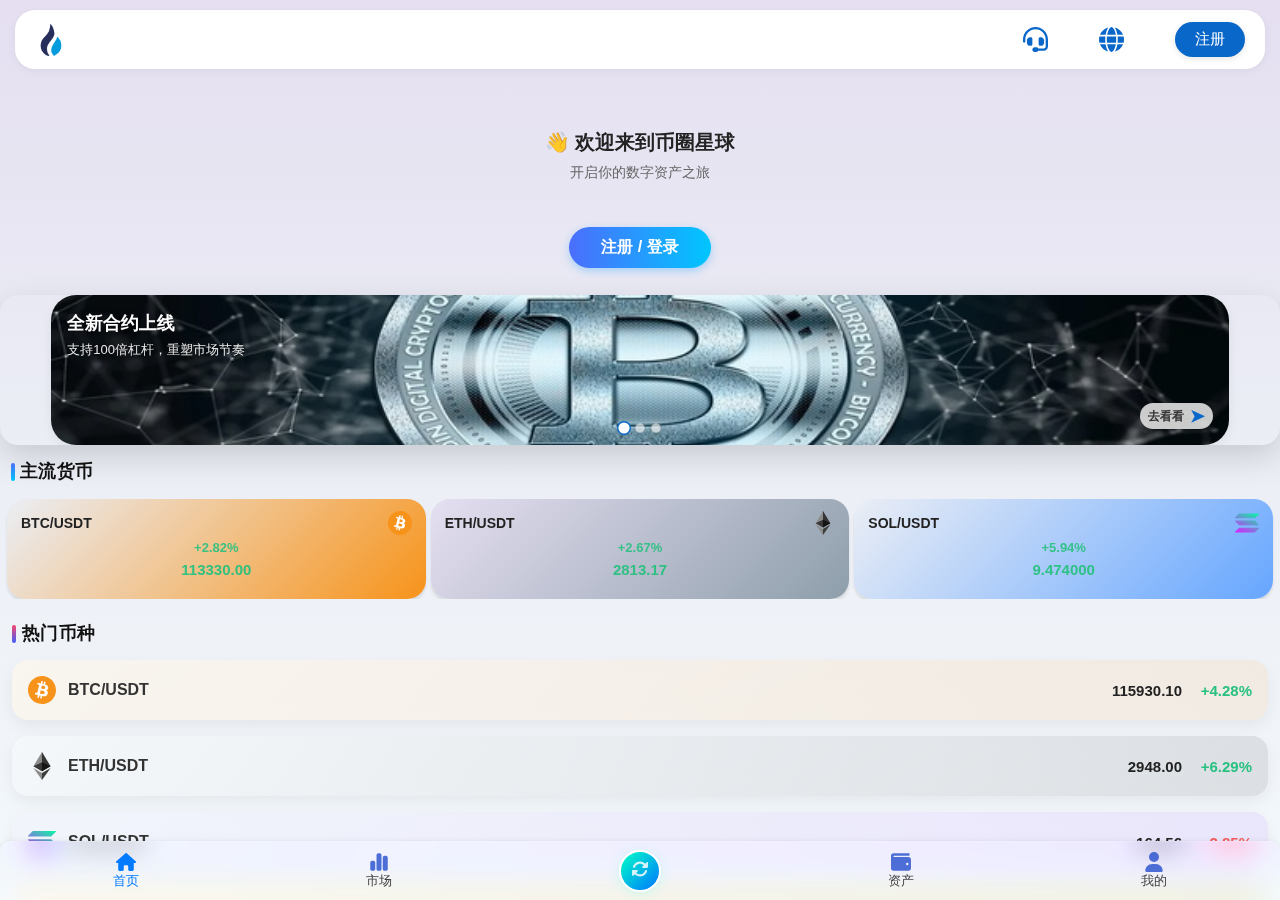
<file: index.html>
<!DOCTYPE html>
<html lang="cn">
<head>
    <meta charset="UTF-8">
    <meta name="viewport" content="width=device-width, initial-scale=1.0, maximum-scale=1.0, user-scalable=no">
    <title>我的项目</title>
    <link rel="icon" type="image/png" href="assets/images/logo.png">
    <link rel="stylesheet" href="css/ty.css">
    <link rel="stylesheet" href="css/index.css">
    <link rel="stylesheet" href="assets/free/css/all.min.css">
</head>

<body>
   <main id="main-content" class="scrollable">



<!-- 真实客户区（完整！直接替换你的 .client-section 内容） -->
<div class="client-section" style="display: none;">
  <!-- ========== 首页顶部横栏（左 Logo + 右公告） ========== -->
  <div class="home-top-bar">
    <!-- 左侧 Logo -->
    <div class="topbar-left">
      <img src="assets/images/logo.png" class="topbar-logo" alt="ChainForce Logo" />
    </div>
    <!-- 右侧公告入口 -->
    <div class="topbar-right" onclick="location.href='html/sygg.html'">
      <svg class="notice-icon" xmlns="http://www.w3.org/2000/svg" viewBox="0 0 448 512" fill="currentColor" width="20" height="20">
        <path d="M224 0c-17.7 0-32 14.3-32 32l0 19.2C119 66 64 130.6 64 208l0 18.8c0 47-17.3 92.4-48.5 127.6l-7.4 8.3c-8.4 9.4-10.4 22.9-5.3 34.4S19.4 416 32 416l384 0c12.6 0 24-7.4 29.2-18.9s3.1-25-5.3-34.4l-7.4-8.3C401.3 319.2 384 273.9 384 226.8l0-18.8c0-77.4-55-142-128-156.8L256 32c0-17.7-14.3-32-32-32zm45.3 493.3c12-12 18.7-28.3 18.7-45.3l-64 0-64 0c0 17 6.7 33.3 18.7 45.3s28.3 18.7 45.3 18.7s33.3-6.7 45.3-18.7z"/>
      </svg>
      <span class="notice-title">首页公告</span>
    </div>
  </div>

<!-- 资产总览卡片（小眼睛悬浮右上角版） -->
<div class="asset-summary-card">
  <!-- 右上角小眼睛按钮 -->
  <button id="toggle-balance" class="eye-btn" aria-label="隐藏资产">
    <!-- 眼睛打开（可见） -->
    <svg id="eye-open" width="22" height="22" viewBox="0 0 24 24" fill="none">
      <path d="M1 12s4-7 11-7 11 7 11 7-4 7-11 7S1 12 1 12Z" stroke="#1888ff" stroke-width="2"/>
      <circle cx="12" cy="12" r="3" stroke="#1888ff" stroke-width="2"/>
    </svg>
    <!-- 眼睛关闭（隐藏） -->
    <svg id="eye-closed" width="22" height="22" viewBox="0 0 24 24" fill="none" style="display:none;">
      <path d="M3 3l18 18M1 12s4-7 11-7c2.387 0 4.29.529 5.798 1.275M23 12s-4 7-11 7c-2.553 0-4.635-.587-6.244-1.46M9.594 9.596A3.003 3.003 0 0 0 12 15a3 3 0 0 0 2.853-2.14M7 7l2.988 2.988" stroke="#1888ff" stroke-width="2"/>
    </svg>
  </button>
  <!-- 卡片标题 -->
  <div class="asset-summary-top">资产总估值</div>
  <!-- 资产金额（可被JS动态替换显示/隐藏） -->
  <div class="asset-balance">
    <span id="asset-balance">≈ $12,345.67</span>
  </div>
  <!-- 操作按钮 -->
  <div class="asset-actions">
    <button onclick="goToDeposit()">充币</button>
    <button onclick="goToWithdraw()">提币</button>
  </div>
</div>

  <!-- 功能按钮区域：交易、转换、客服、退出登录 -->
  <div class="asset-tools">
    <div class="tool-btn" onclick="goToTrade()">
      <svg xmlns="http://www.w3.org/2000/svg" viewBox="0 0 512 512">
        <path d="M142.9 142.9c-17.5 17.5-30.1 38-37.8 59.8c-5.9 16.7-24.2 25.4-40.8 19.5s-25.4-24.2-19.5-40.8C55.6 150.7 73.2 122 97.6 97.6c87.2-87.2 228.3-87.5 315.8-1L455 55c6.9-6.9 17.2-8.9 26.2-5.2s14.8 12.5 14.8 22.2l0 128c0 13.3-10.7 24-24 24l-8.4 0c0 0 0 0 0 0L344 224c-9.7 0-18.5-5.8-22.2-14.8s-1.7-19.3 5.2-26.2l41.1-41.1c-62.6-61.5-163.1-61.2-225.3 1zM16 312c0-13.3 10.7-24 24-24l7.6 0 .7 0L168 288c9.7 0 18.5 5.8 22.2 14.8s1.7 19.3-5.2 26.2l-41.1 41.1c62.6 61.5 163.1 61.2 225.3-1c17.5-17.5 30.1-38 37.8-59.8c5.9-16.7 24.2-25.4 40.8-19.5s25.4 24.2 19.5 40.8c-10.8 30.6-28.4 59.3-52.9 83.8c-87.2 87.2-228.3 87.5-315.8 1L57 457c-6.9 6.9-17.2 8.9-26.2 5.2S16 449.7 16 440l0-119.6 0-.7 0-7.6z"/>
      </svg>
      <div>交易</div>
    </div>
    <div class="tool-btn" onclick="goToConvert()">
      <svg  xmlns="http://www.w3.org/2000/svg"  width="24"  height="24"  viewBox="0 0 24 24"  fill="none"  stroke="currentColor"  stroke-width="2"  stroke-linecap="round"  stroke-linejoin="round"  class="icon icon-tabler icons-tabler-outline icon-tabler-transfer-vertical"><path stroke="none" d="M0 0h24v24H0z" fill="none"/><path d="M10 4v16l-6 -5.5" /><path d="M14 20v-16l6 5.5" />
      </svg>
      <div>转换</div>
    </div>
    <div class="tool-btn" onclick="goToService()">
      <svg xmlns="http://www.w3.org/2000/svg" viewBox="0 0 512 512">
        <path d="M256 48C141.1 48 48 141.1 48 256l0 40c0 13.3-10.7 24-24 24s-24-10.7-24-24l0-40C0 114.6 114.6 0 256 0S512 114.6 512 256l0 144.1c0 48.6-39.4 88-88.1 88L313.6 488c-8.3 14.3-23.8 24-41.6 24l-32 0c-26.5 0-48-21.5-48-48s21.5-48 48-48l32 0c17.8 0 33.3 9.7 41.6 24l110.4 .1c22.1 0 40-17.9 40-40L464 256c0-114.9-93.1-208-208-208zM144 208l16 0c17.7 0 32 14.3 32 32l0 112c0 17.7-14.3 32-32 32l-16 0c-35.3 0-64-28.7-64-64l0-48c0-35.3 28.7-64 64-64zm224 0c35.3 0 64 28.7 64 64l0 48c0 35.3-28.7 64-64 64l-16 0c-17.7 0-32-14.3-32-32l0-112c0-17.7 14.3-32 32-32l16 0z"/>
      </svg>
      <div>客服</div>
    </div>
    <div class="tool-btn" onclick="logoutUser()">
      <svg xmlns="http://www.w3.org/2000/svg" viewBox="0 0 512 512">
        <path d="M377.9 105.9L500.7 228.7c7.2 7.2 11.3 17.1 11.3 27.3s-4.1 20.1-11.3 27.3L377.9 406.1c-6.4 6.4-15 9.9-24 9.9c-18.7 0-33.9-15.2-33.9-33.9l0-62.1-128 0c-17.7 0-32-14.3-32-32l0-64c0-17.7 14.3-32 32-32l128 0 0-62.1c0-18.7 15.2-33.9 33.9-33.9c9 0 17.6 3.6 24 9.9zM160 96L96 96c-17.7 0-32 14.3-32 32l0 256c0 17.7 14.3 32 32 32l64 0c17.7 0 32 14.3 32 32s-14.3 32-32 32l-64 0c-53 0-96-43-96-96L0 128C0 75 43 32 96 32l64 0c17.7 0 32 14.3 32 32s-14.3 32-32 32z"/>
      </svg>
      <div>退出</div>
    </div>
  </div>
</div>






  <!-- ✅ 顶部 Logo 区域  真实客户隐藏不可见-->
<header id="guest-header" class="logo-card">
  <!-- 左侧 Logo 图 -->
  <img src="assets/images/logo.png" alt="Logo" class="logo-card-img" />

  <!-- 右侧图标区域：客服 / 语言切换 / 注册按钮 -->
  <div class="logo-right-icons">
    
    <!-- 客服图标 -->
    <a href="html/kf.html" class="customer-icon">
    <svg id="customerService"  xmlns="http://www.w3.org/2000/svg" viewBox="0 0 512 512">
      <path fill="currentColor" d="M256 48C141.1 48 48 141.1 48 256v40c0 13.3-10.7 24-24 24S0 309.3 0 296v-40C0 114.6 114.6 0 256 0s256 114.6 256 256v144.1c0 48.6-39.4 88-88.1 88H313.6c-8.3 14.3-23.8 24-41.6 24h-32c-26.5 0-48-21.5-48-48s21.5-48 48-48h32c17.8 0 33.3 9.7 41.6 24h110.4c22.1 0 40-17.9 40-40V256c0-114.9-93.1-208-208-208zM144 208h16c17.7 0 32 14.3 32 32v112c0 17.7-14.3 32-32 32h-16c-35.3 0-64-28.7-64-64v-48c0-35.3 28.7-64 64-64zm224 0c35.3 0 64 28.7 64 64v48c0 35.3-28.7 64-64 64h-16c-17.7 0-32-14.3-32-32V240c0-17.7 14.3-32 32-32h16z"/>
    </svg></a>

  <!-- 语言切换图标 -->
    <button id="languageSwitch" class="language-icon" aria-label="切换语言">
    <svg xmlns="http://www.w3.org/2000/svg" viewBox="0 0 512 512">
    <path fill="currentColor" d="M352 256c0 22.2-1.2 43.6-3.3 64H163.4c-2.2-20.4-3.3-41.8-3.3-64s1.2-43.6 3.3-64h185.3c2.2 20.4 3.3 41.8 3.3 64zm28.8-64H504c5.3 20.5 8.1 41.9 8.1 64s-2.8 43.5-8.1 64H380.8c2.1-20.6 3.2-42 3.2-64s-1.1-43.4-3.2-64zM493.4 160H376.7c-10-63.9-29.8-117.4-55.3-151.6 78.3 20.7 142 77.5 171.9 151.6zM344.3 160H167.7c6.1-36.4 15.5-68.6 27-94.7 10.5-23.6 22.2-40.7 33.5-51.5C239.4 3.2 248.7 0 256 0s16.6 3.2 27.8 13.8c11.3 10.8 23 27.9 33.5 51.5 11.6 26 20.9 58.2 27 94.7zM135.3 160H18.6C48.6 85.9 112.2 29.1 190.6 8.4 165.1 42.6 145.3 96.1 135.3 160zM8.1 192h123.1c-2.1 20.6-3.2 42-3.2 64s1.1 43.4 3.2 64H8.1C2.8 299.5 0 278.1 0 256s2.8-43.5 8.1-64zM194.7 446.6c-11.6-26-20.9-58.2-27-94.6h176.6c-6.1 36.4-15.5 68.6-27 94.6-10.5 23.6-22.2 40.7-33.5 51.5C272.6 508.8 263.3 512 256 512s-16.6-3.2-27.8-13.8c-11.3-10.8-23-27.9-33.5-51.5zM135.3 352c10 63.9 29.8 117.4 55.3 151.6C112.2 482.9 48.6 426.1 18.6 352h116.7zm358.1 0c-30 74.1-93.6 130.9-171.9 151.6 25.5-34.2 45.2-87.7 55.3-151.6h116.6z"/>
  </svg>
  </button>

    <!-- 注册按钮 -->
    <a href="html/zc.html" class="register-button">注册</a>

  </div>
</header>

<!-- ✅ 下拉菜单（初始隐藏） -->
<!-- 语言下拉菜单 -->
<div id="languageMenu" class="language-menu hidden">
  <div class="lang-item" data-lang="en">
    <img src="assets/images/us.svg" alt="English" class="flag-icon"> English
  </div>
  <div class="lang-item" data-lang="ja">
    <img src="assets/images/jp.svg" alt="日本語" class="flag-icon"> 日本語
  </div>
  <div class="lang-item" data-lang="ko">
    <img src="assets/images/kr.svg" alt="한국어" class="flag-icon"> 한국어
  </div>
  <div class="lang-item" data-lang="zh">
  <img src="assets/images/my.svg" alt="马来西亚" class="flag-icon"> 简体中文（马来西亚）
  </div>
  <div class="lang-item" data-lang="fr">
    <img src="assets/images/fr.svg" alt="Français" class="flag-icon"> Français
  </div>
  <div class="lang-item" data-lang="de">
    <img src="assets/images/de.svg" alt="Deutsch" class="flag-icon"> Deutsch
  </div>
  <div class="lang-item" data-lang="ru">
    <img src="assets/images/ru.svg" alt="Русский" class="flag-icon"> Русский
  </div>
  <div class="lang-item" data-lang="es">
    <img src="assets/images/es.svg" alt="Español" class="flag-icon"> Español
  </div>
  <div class="lang-item" data-lang="br">
    <img src="assets/images/br.svg" alt="Português (BR)" class="flag-icon"> Português (BR)
  </div>
</div>


<!-- ✅ 欢迎区域  真实客户隐藏不可见 -->
<div id="guest-welcome" class="fullwidth-welcome">
  <div class="welcome-text">
    <div class="welcome-title">👋 欢迎来到币圈星球</div>
    <div class="welcome-subtitle">开启你的数字资产之旅</div>
  </div>
  <a href="html/dl.html" class="welcome-button">注册 / 登录</a>
</div>




<!-- ✅轮播图容器 -->
<!-- ✅ 高级感轮播区域 -->
<div class="luxury-carousel">
  <div class="luxury-slide active" style="background-image: url('assets/images/banner1.jpg');">
    <div class="luxury-text top-left">
      <h2>全新合约上线</h2>
      <p>支持100倍杠杆，重塑市场节奏</p>
    </div>
    <div class="luxury-action" onclick="location.href='html/hd1.html'">
      <span class="luxury-action-text">去看看</span>
      <span class="luxury-arrow">➤</span>
    </div>
  </div>

  <div class="luxury-slide" style="background-image: url('assets/images/banner2.jpg');">
    <div class="luxury-text top-left">
      <h2>新用户福利</h2>
      <p>注册即送10 USDT</p>
    </div>
    <div class="luxury-action" onclick="location.href='html/hd2.html'">
      <span class="luxury-action-text">立即领取</span>
      <span class="luxury-arrow">➤</span>
    </div>
  </div>

  <div class="luxury-slide" style="background-image: url('assets/images/banner3.jpg');">
    <div class="luxury-text top-left">
      <h2>交易返佣50%</h2>
      <p>限时参与，分享即赚</p>
    </div>
    <div class="luxury-action" onclick="location.href='html/hd3.html'">
      <span class="luxury-action-text">了解详情</span>
      <span class="luxury-arrow">➤</span>
    </div>
  </div>

  <!-- ✅ 底部圆点 -->
  <div class="luxury-dots">
    <div class="dot active"></div>
    <div class="dot"></div>
    <div class="dot"></div>
  </div>
</div>

    
<!-- 主流币种展示模块容器 -->
<div class="coin-section">
  <div class="coin-section-title">主流货币</div>

  <div class="coin-grid">
  <!-- BTC 卡片 -->
  <div class="coin-card bg-btc">
    <div class="coin-top">
      <span class="coin-name">BTC/USDT</span>
      <img src="assets/images/btc.svg" class="coin-icon" />
    </div>
    <div class="coin-center">
      <div class="coin-change up">+2.82%</div>
      <div class="coin-price">113330.00</div>
    </div>
  </div>

  <!-- ETH 卡片 -->
  <div class="coin-card bg-eth">
    <div class="coin-top">
      <span class="coin-name">ETH/USDT</span>
      <img src="assets/images/eth.svg" class="coin-icon" />
    </div>
    <div class="coin-center">
      <div class="coin-change up">+2.67%</div>
      <div class="coin-price">2813.17</div>
    </div>
  </div>

  <!-- TRUMP 卡片 -->
  <div class="coin-card bg-trump">
    <div class="coin-top">
      <span class="coin-name">SOL/USDT</span>
      <img src="assets/images/sol.svg" class="coin-icon" />
    </div>
    <div class="coin-center">
      <div class="coin-change up">+5.94%</div>
      <div class="coin-price">9.474000</div>
    </div>
  </div>
</div>


<!-- ✅ 热门币种模块 -->
<div class="hot-token-section">
  <div class="hot-token-title">热门币种</div>
  <div class="hot-token-list">

    <div class="hot-token-row hot-btc">
      <img src="assets/images/btc.svg" class="hot-token-icon">
      <div class="hot-token-name">BTC/USDT</div>
      <div class="hot-token-price">115930.10</div>
      <div class="hot-token-change up">+4.28%</div>
    </div>

    <div class="hot-token-row hot-eth">
      <img src="assets/images/eth.svg" class="hot-token-icon">
      <div class="hot-token-name">ETH/USDT</div>
      <div class="hot-token-price">2948.00</div>
      <div class="hot-token-change up">+6.29%</div>
    </div>

    <div class="hot-token-row hot-sol">
      <img src="assets/images/sol.svg" class="hot-token-icon">
      <div class="hot-token-name">SOL/USDT</div>
      <div class="hot-token-price">164.56</div>
      <div class="hot-token-change down">-2.85%</div>
    </div>

    <div class="hot-token-row hot-doge">
      <img src="assets/images/doge.svg" class="hot-token-icon">
      <div class="hot-token-name">DOGE/USDT</div>
      <div class="hot-token-price">0.1746</div>
      <div class="hot-token-change up">+1.74%</div>
    </div>

    <div class="hot-token-row hot-bnb">
      <img src="assets/images/bnb.svg" class="hot-token-icon">
      <div class="hot-token-name">BNB/USDT</div>
      <div class="hot-token-price">584.17</div>
      <div class="hot-token-change up">+3.45%</div>
    </div>

    <div class="hot-token-row hot-bch">
      <img src="assets/images/bch.svg" class="hot-token-icon">
      <div class="hot-token-name">BCH/USDT</div>
      <div class="hot-token-price">434.20</div>
      <div class="hot-token-change down">-0.97%</div>
    </div>

    <div class="hot-token-row hot-ada">
      <img src="assets/images/ada.svg" class="hot-token-icon">
      <div class="hot-token-name">ADA/USDT</div>
      <div class="hot-token-price">0.3721</div>
      <div class="hot-token-change down">-1.14%</div>
    </div>

    <div class="hot-token-row hot-xrp">
      <img src="assets/images/xrp.svg" class="hot-token-icon">
      <div class="hot-token-name">XRP/USDT</div>
      <div class="hot-token-price">0.6298</div>
      <div class="hot-token-change up">+0.85%</div>
    </div>

  </div>
</div>












</main>

    
    <div id="bottom-nav-placeholder"></div>
    <script src="JavaScript/ty.js"></script>
    <script src="JavaScript/tb.js"></script>
    <script src="JavaScript/index.js"></script>

</body>
</html>
</file>
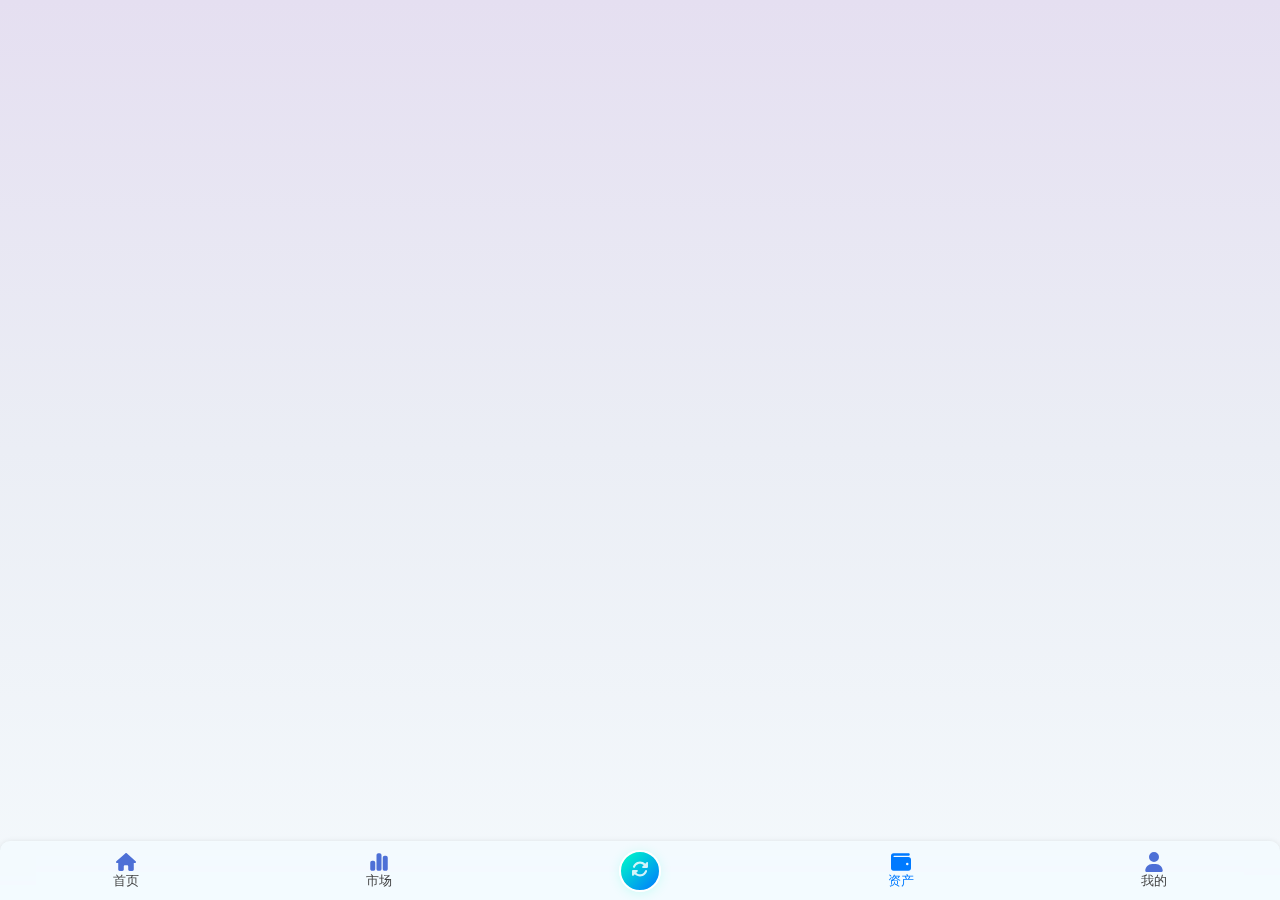
<file: contract.html>
<!DOCTYPE html>
<html lang="cn">
<head>
    <meta charset="UTF-8">
    <meta name="viewport" content="width=device-width, initial-scale=1.0">
    <title>合约交易</title>
    <link rel="stylesheet" href="css/ty.css">
    <link rel="stylesheet" href="https://cdnjs.cloudflare.com/ajax/libs/font-awesome/6.5.0/css/all.min.css"/>
</head>

<body>
       <!--主容器-->
    <div class="app">     


        
    
        
















    </div>
    <div id="bottom-nav-placeholder"></div>
    <script src="JavaScript/ty.js"></script>


</body>
</html>
</file>
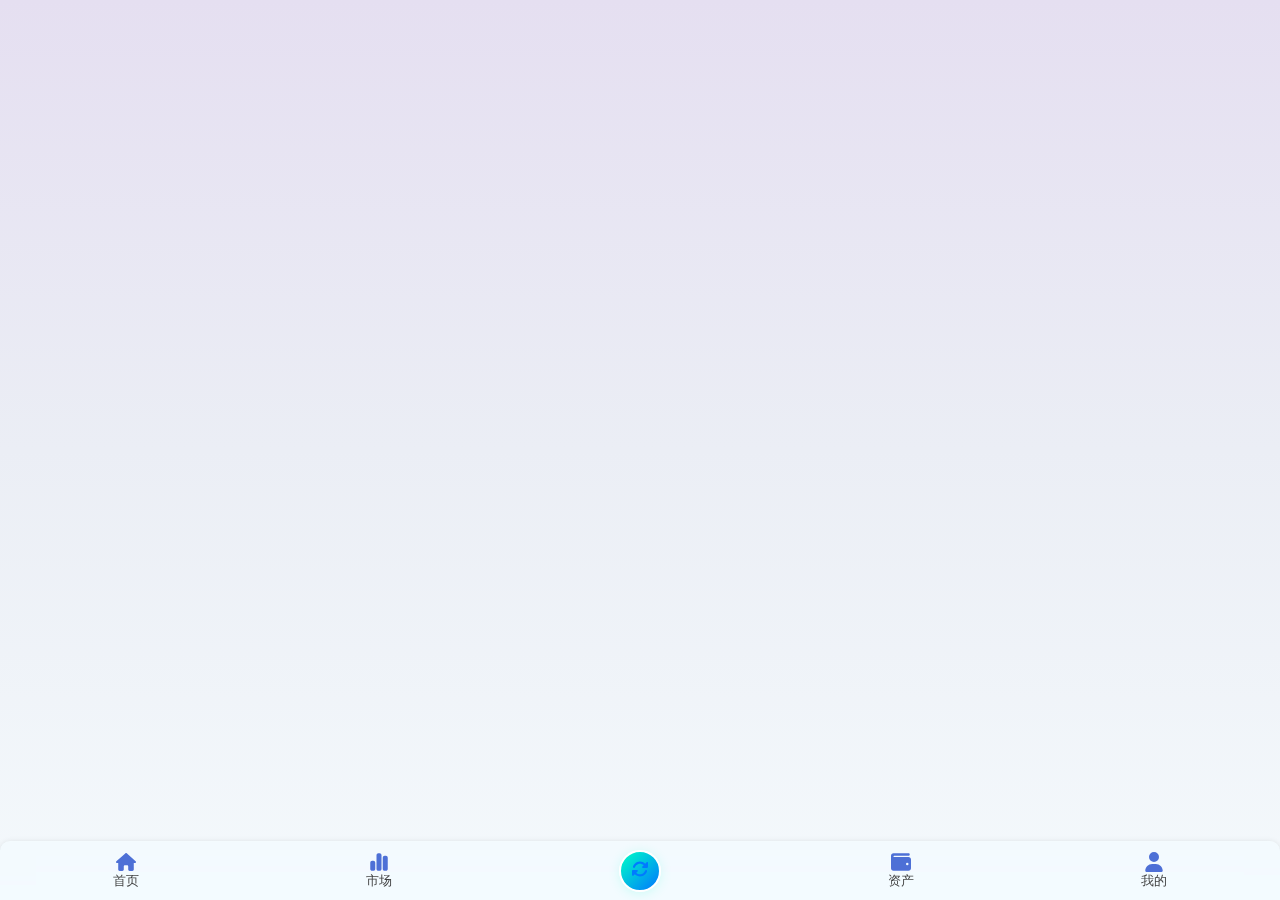
<file: convert.html>
<!DOCTYPE html>
<html lang="cn">
<head>
    <meta charset="UTF-8">
    <meta name="viewport" content="width=device-width, initial-scale=1.0">
    <title>货币转换</title>
    <link rel="stylesheet" href="css/ty.css">
    <link rel="stylesheet" href="https://cdnjs.cloudflare.com/ajax/libs/font-awesome/6.5.0/css/all.min.css"/>
</head>

<body>
       <!--主容器-->
    <main id="main-content">    



        
    
        
















   </main>

   
    <div id="bottom-nav-placeholder"></div>
    <script src="JavaScript/ty.js"></script>

</body>
</html>
</file>
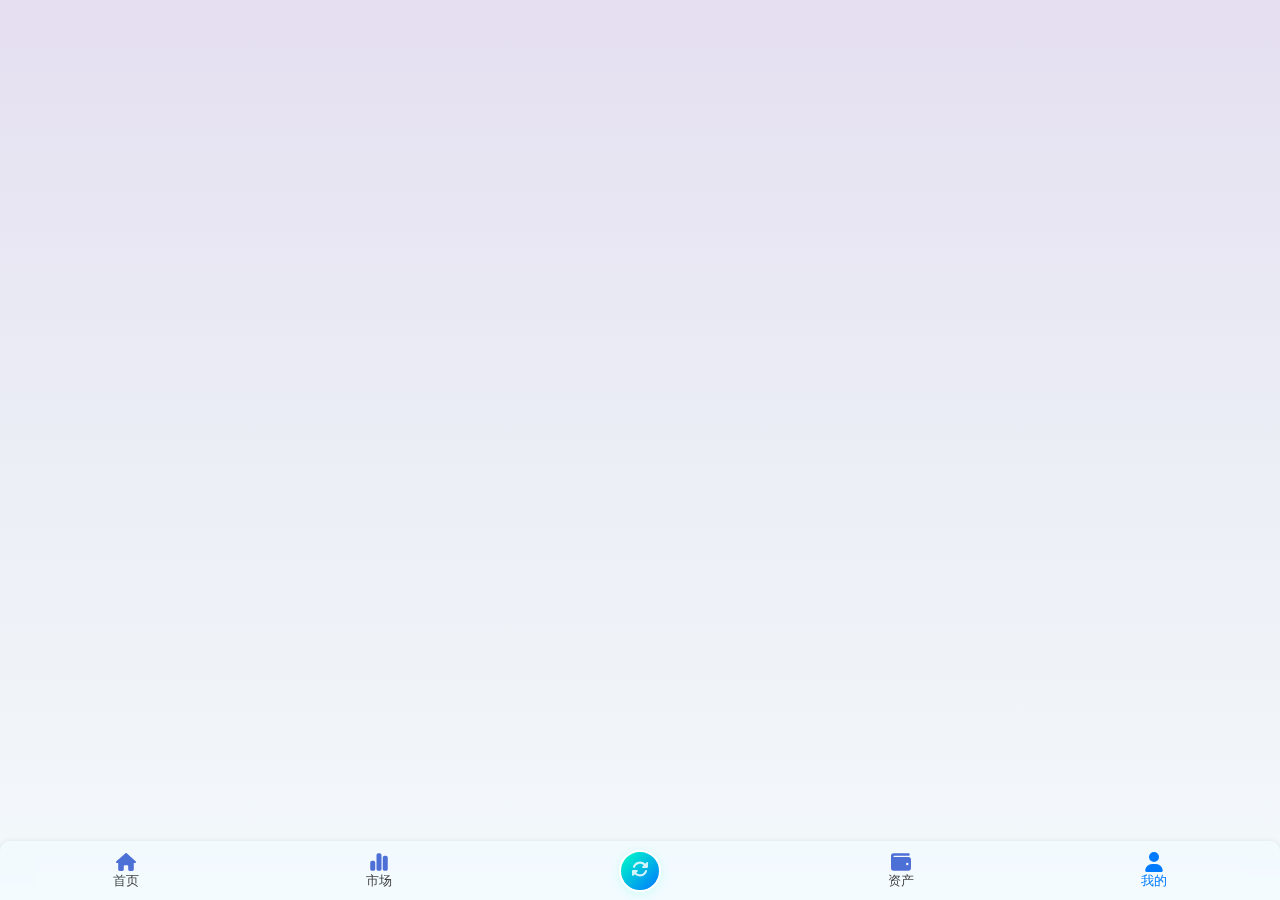
<file: me.html>
<!DOCTYPE html>
<html lang="cn">
<head>
    <meta charset="UTF-8">
    <meta name="viewport" content="width=device-width, initial-scale=1.0">
    <title>我的钱包</title>
    <link rel="stylesheet" href="css/ty.css">
    <link rel="stylesheet" href="https://cdnjs.cloudflare.com/ajax/libs/font-awesome/6.5.0/css/all.min.css"/>
</head>

<body>
       <!--主容器-->
    <div class="app">     


        
    
        
















    </div>
    <div id="bottom-nav-placeholder"></div>
    <script src="JavaScript/ty.js"></script>

</body>
</html>
</file>
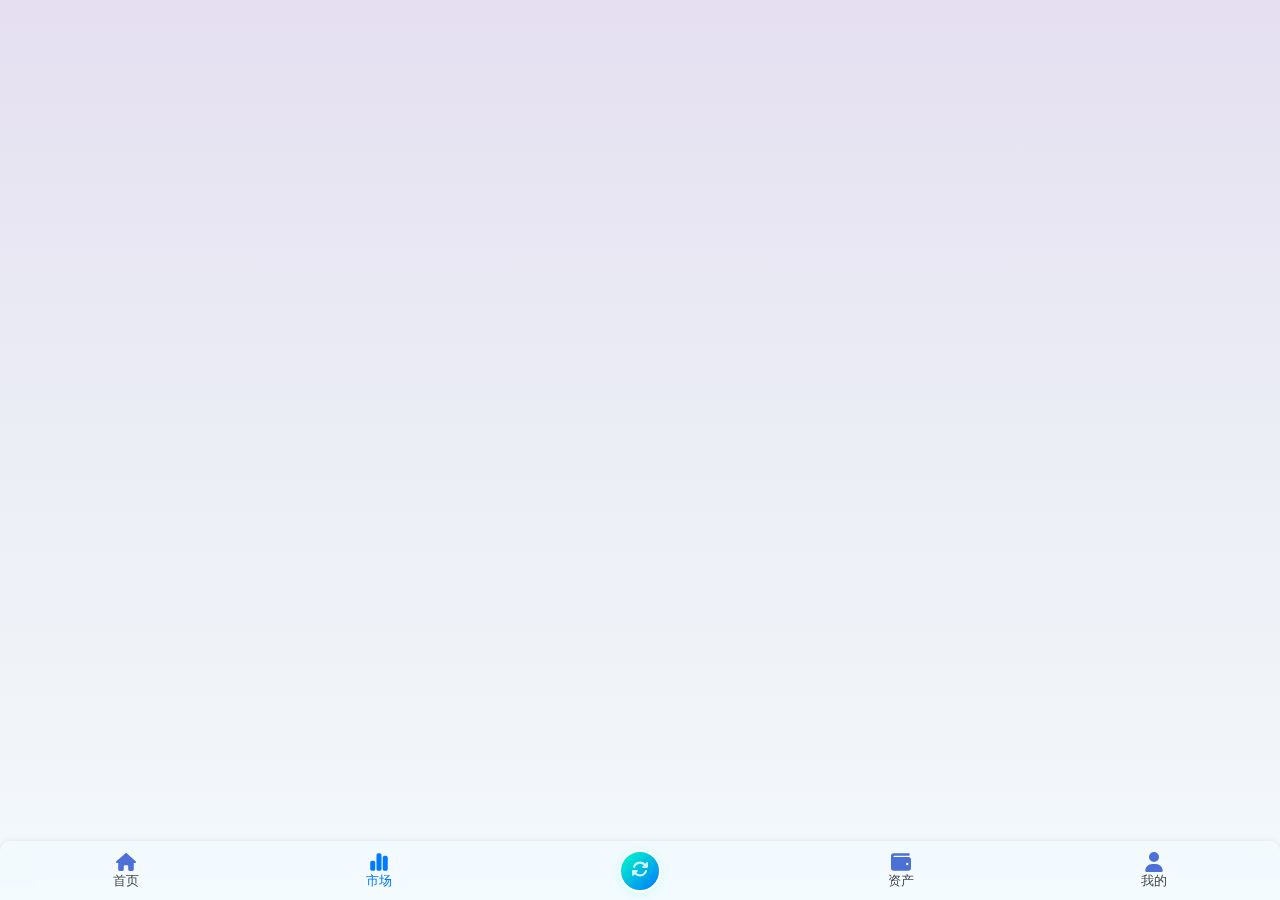
<file: spot.html>
<!DOCTYPE html>
<html lang="cn">
<head>
    <meta charset="UTF-8">
    <meta name="viewport" content="width=device-width, initial-scale=1.0">
    <title>现货行情</title>
    <link rel="stylesheet" href="css/ty.css">
    <link rel="stylesheet" href="assets/free/css/all.min.css">
</head>

<body>
       <!--主容器-->
    <main id="main-content">     



        
    
        
















    </main>

    
    <div id="bottom-nav-placeholder"></div>
    <script src="JavaScript/ty.js"></script>

</body>
</html>
</file>
<file: css/ty.css>
html, body {
  margin: 0;
  padding: 0;
  height: 100vh;
  width: 100vw;
  overflow: hidden;
  overflow-x: hidden;
  touch-action: pan-y;
  overscroll-behavior: none;
  font-family: "Helvetica Neue", sans-serif;
  color: #111;
  box-sizing: border-box;
  background: linear-gradient(
    to bottom,
    #e5dff1,
    #ebeef5,
    #f4f9fc
  );
  display: flex;
  flex-direction: column;
  justify-content: flex-start;
  align-items: stretch;
}

/* ===== 内容可滚动区 ===== */
.scrollable {
  overflow-y: auto;
  -webkit-overflow-scrolling: touch;
  flex: 1;
  height: 100%;
  padding-bottom: 70px; /* 给底部悬浮卡片足够空间 */
}

/* ======= 底部导航栏悬浮卡片 ======= */
.bottom-nav {
  position: fixed;
  left: 0;            /* 直接靠左 */
  right: 0;           /* 直接靠右 */
  bottom: 0px;        /* 彻底贴底 */
  margin: 0;          /* 没有 auto，彻底无留白 */
  width: 100vw;       /* 全宽 */
  max-width: 100vw;   /* 超大屏无白边 */
  height: 58px;       /* 保持纤薄 */
  display: flex;
  justify-content: space-around;
  align-items: center;
  background: rgba(255,255,255,0.19);
  backdrop-filter: blur(14px) saturate(170%);
  -webkit-backdrop-filter: blur(14px) saturate(170%);
  border-top: 1px solid rgba(255,255,255,0.14);
  border-radius: 10px 10px 0 0;    /* 可适当缩小，避免视觉留白 */
  box-shadow: 0 1.5px 6px rgba(0,0,0,0.11);
  z-index: 100;
  transition: all 0.18s cubic-bezier(.5,1.4,.3,1);
  overflow: visible;
}

/* ===== 普通导航按钮 ===== */
.nav-item {
  display: flex;
  flex-direction: column;
  align-items: center;
  font-size: 13px;
  color: rgba(30, 30, 30, 0.86);
  text-decoration: none;
  transition: color 0.3s;
  z-index: 2;
  position: relative;
}
.nav-item svg {
  width: 20px;
  height: 20px;
  fill: #2c54ce;
  opacity: 0.83;
  transition: fill 0.25s, opacity 0.25s;
}
.nav-item:hover svg,
.nav-item.active svg {
  fill: #007aff;
  opacity: 1;
}
.nav-item:hover,
.nav-item.active {
  color: #007aff;
}

/* ====== 中间悬浮交易按钮 ====== */
.trade-icon-wrapper {
  position: absolute;
  left: 50%;
  top: 50%;
  transform: translate(-50%, -62%); /* 精准浮出导航栏上沿 */
  z-index: 10;
  display: flex;
  align-items: center;
  justify-content: center;
  -webkit-user-select: none;
  user-select: none;
}
.trade-icon {
  width: 38px;
  height: 38px;
  background: linear-gradient(135deg, #00ffc6, #0077ff);
  border-radius: 50%;
  box-shadow: 0 2px 12px rgba(0,255,198,0.16);
  display: flex;
  justify-content: center;
  align-items: center;
  transition: transform 0.15s;
  border: 2.5px solid #fff;
}
.trade-icon:hover {
  transform: scale(1.10);
}
.trade-icon svg {
  width: 17px;
  height: 17px;
  fill: white;
}

/* ====== 响应式/移动端适配 ====== */
@media screen and (max-width: 480px) {
  .bottom-nav {
    width: 99vw;
    max-width: 100vw;
    height: 43px;
    border-radius: 10px 10px 10px 10px;
    box-shadow: 0 1px 4px rgba(0,0,0,0.10);
    bottom: 1.2vw;
  }
  .trade-icon-wrapper {
    transform: translate(-50%, -69%);
  }
  .trade-icon {
    width: 28px;
    height: 28px;
    border-width: 2px;
  }
  .trade-icon svg {
    width: 13px;
    height: 13px;
  }
  .nav-item svg {
    width: 16px;
    height: 16px;
  }
}
</file>
<file: css/index.css>
/* 顶部 Logo 卡片区域 */
.logo-card {
  background-color: #ffffff;
  border-radius: 20px;
  padding: 12px 20px;
  margin: 10px 15px;
  box-shadow: 0 2px 8px rgba(0, 0, 0, 0.05);
  display: flex ;;
  align-items: center;
  box-sizing: border-box;
}

/* logo 图片样式 */
.logo-card-img {
  height: 32px;
  width: auto;
  display: block;
  flex-shrink: 0;
}

/* 包裹右侧三个图标的容器 */
.logo-right-icons {
  display: flex;
  align-items: center;
  flex-wrap: nowrap;
  margin-left: auto;
  gap: clamp(24px, 4vw, 80px);
  flex-shrink: 0;
  min-width: 0;
}

/* 客服图标 */
.customer-icon {
  height: 25px;
  width: 25px;
  color: #0a67ca;
  cursor: pointer;
  flex-shrink: 0;
}

/* 语言图标 */
.language-icon {
  background: none;
  border: none;
  padding: 0;
  margin: 0;
  height: 25px;
  width: 25px;
  display: flex;
  align-items: center;
  justify-content: center;
  color: #0a67ca;
  cursor: pointer;
  flex-shrink: 0;
}

.language-icon svg {
  width: 100%;
  height: 100%;
  display: block;
  fill: currentColor; /* 保底保障 fill 正常 */
}

.language-menu {
  position: absolute;
  top: 54px;                      /* 你可以微调这个数值，使菜单紧贴语言图标下方 */
  right: 16px;
  background: #ffffff;
  border-radius: 10px;
  box-shadow: 0 4px 12px rgba(0, 0, 0, 0.08);
  padding: 6px 0;
  z-index: 999;
  min-width: 130px;
  font-size: 14px;
}

.lang-item {
  padding: 10px 16px;
  cursor: pointer;
  color: #333;
  white-space: nowrap;
  transition: background-color 0.2s ease;
}

.lang-item:hover {
  background-color: #f0f4fb;
}

.hidden {
  display: none;
}

.flag-icon {
  width: 20px;
  height: 14px;
  margin-right: 8px;
  vertical-align: middle;
  object-fit: contain;
  border-radius: 2px;
  box-shadow: 0 1px 3px rgba(0,0,0,0.15);
}

/* 注册按钮 */
.register-button {
  display: flex;                         /* ✅ 使用 Flex 实现内容居中 */
  align-items: center;                  /* ✅ 垂直居中 */
  justify-content: center;              /* ✅ 水平居中 */
  padding: 8px 20px;                    /* ✅ 内边距更大更稳 */
  background-color: #0a67ca;
  color: white;
  border: none;
  border-radius: 999px;
  font-size: 15px;
  cursor: pointer;
  flex-shrink: 0;
  white-space: nowrap;
  box-shadow: 0 2px 6px rgba(0, 0, 0, 0.1);
  transition: background-color 0.3s;
  text-decoration: none;                /* ✅ 去掉链接下划线 */
}

.register-button:hover {
  background-color: #005bb5;
}

/* 媒体查询：适配手机屏 */
@media screen and (max-width: 480px) {
  .logo-card {
    padding: 10px 16px;
    min-height: 56px;
  }

  .logo-card-img {
    height: 26px;
  }

  .logo-right-icons {
    gap: clamp(12px, 4vw, 20px);
  }

  .customer-icon,
  .language-icon {
    width: 24px;
    height: 24px;
  }

  .register-button {
    height: 32px;
    line-height: 32px;
    font-size: 14px;
    padding: 0 14px;
  }
}

/* 欢迎区域 */
.fullwidth-welcome {
  width: 100%;
  box-sizing: border-box;        
  padding: 50px 16px 36px 16px;  /* ✅ 上下 padding 调大（原来是 32 和 24）*/
  text-align: center;
  background: transparent;       
  overflow: hidden;
}

/* 欢迎主标题 */
.welcome-title {
  font-size: 20px;
  font-weight: 600;
  color: #222222;
  margin-bottom: 8px;
}

/* 副标题 */
.welcome-subtitle {
  font-size: 14px;
  color: #666666;
  margin-bottom: 20px;
}

/* 注册/登录按钮 */
.welcome-button {
  display: inline-block;         /* 不再 width: 100%，避免撑出 */
  padding: 10px 32px;            /* 内边距控制宽度 */
  font-size: 16px;
  font-weight: bold;
  color: white;
  background: linear-gradient(to right, #4b6efc, #00c6ff);
  border: none;
  border-radius: 30px;
  box-shadow: 0 3px 8px rgba(0, 153, 255, 0.3);
  max-width: 90vw;               /* 保证不会超出屏幕 */
  text-decoration: none;         /* 去掉链接下划线 */
  transform: translateY(25px);  /* ✅ 让按钮在原地稍微下移，不撑开容器 */
}

/* ✅ 轮播容器样式 */
.luxury-carousel {
  position: relative;
  width: 100%;
  height: 150px;
  margin: 16px auto;
  border-radius: 18px;
  overflow: hidden;
  box-shadow: 0 12px 32px rgba(0, 0, 0, 0.15);
}

/* ✅ 每张轮播图 */
.luxury-slide {
  position: absolute;                                     /* 层叠定位以实现切换 */
  top: 0;
  left: 0;
  width: 92%;                                             /* 两边保留空间，避免顶格 */
  height: 100%;
  margin: 0 auto;
  right: 0;
  background-size: cover;                                 /* 背景图自适应填充 */
  background-position: center;                            /* 背景图居中显示 */
  border-radius: 25px;                                    /* 每张图自己也加圆角 */
  box-shadow: 0 4px 12px rgba(0, 0, 0, 0.06);             /* 比原来更柔的阴影 */
  opacity: 0;                                              /* 默认隐藏 */
  transition: opacity 1.2s ease;                          /* 淡入淡出效果 */
}

/* ✅ 当前显示的图片 */
.luxury-slide.active {
  opacity: 1;
  z-index: 1;
}

/* ✅ 左上角文字 */
.luxury-text.top-left {
  position: absolute;
  top: 16px;
  left: 16px;
  color: white;
  text-shadow: 0 2px 6px rgba(0, 0, 0, 0.7);
}

.luxury-text h2 {
  font-size: 18px;
  font-weight: bold;
  margin: 0;
}

.luxury-text p {
  font-size: 13px;
  margin: 6px 0 0 0;
  opacity: 0.9;
}

/* ✅ 右下角按钮（文字 + 箭头） */
.luxury-action {
  position: absolute;
  bottom: 16px;
  right: 16px;
  background: rgba(224, 224, 224, 0.9);
  padding: 2px 8px;
  border-radius: 999px;
  display: flex;
  align-items: center;
  cursor: pointer;
  font-size: 12px;
  font-weight: bold;
  transition: background-color 0.3s ease;
}

.luxury-action:hover {
  background-color: white;
}

.luxury-action-text {
  color: #333;
  margin-right: 6px;
}

.luxury-arrow {
  color: #0a67ca;
  font-size: 18px;
  transition: transform 0.3s ease;
}

.luxury-action:hover .luxury-arrow {
  transform: translateX(4px);
}

/* ✅ 底部圆点导航 */
.luxury-dots {
  position: absolute;
  bottom: 12px;
  left: 50%;
  transform: translateX(-50%);
  display: flex;
  gap: 6px;
  z-index: 10;
}

.luxury-dots .dot {
  width: 8px;                                   /* ✅ 由 6px 调整为 8px，略大 */
  height: 8px;
  border-radius: 50%;                          /* ✅ 圆形 */
  background-color: rgba(255, 255, 255, 0.6);   /* ✅ 微亮白色底 */
  border: 1px solid rgba(0, 0, 0, 0.12);        /* ✅ 细灰边，保持立体感 */
  box-shadow: 0 1px 2px rgba(0, 0, 0, 0.1);     /* ✅ 柔和阴影 */
  transition: all 0.3s ease;
  cursor: pointer;
}

.luxury-dots .dot.active {
  background-color: #ffffff;                   /* ✅ 激活状态更纯白 */
  border-color: #0a67ca;                       /* ✅ 主色边框强调 */
  transform: scale(1.4);                       /* ✅ 轻微放大突出感 */
}


/* 卡片区域布局不变 */
.coin-grid {
  display: flex;
  gap: 5px;                        /* 卡片间隔 */
  padding: 0 7px;                   /* 两侧留白 */
  box-sizing: border-box;
  overflow-x: hidden;               /* 禁止横滑 */
}

/* 每张币种卡片 */
.coin-card {
  flex: 1 1 calc((100% - 24px) / 3); /* ✅ 3张卡 + 2个gap，自动撑满 */
  height: 100px;
  border-radius: 19px;
  padding: 12px 14px;
  display: flex;
  flex-direction: column;
  justify-content: flex-start;
  background: #885353;
  box-shadow: 0 3px 3px rgba(5, 2, 2, 0.1);
  color: #111;
  box-sizing: border-box;
  transition: transform 0.3s ease;
  position: relative;
  min-width: 0;                     /* ✅ 防止在某些浏览器撕裂换行 */
}

.coin-center {
  position: absolute;
  top: 60%;
  left: 50%;
  transform: translate(-50%, -50%);
  text-align: center;
  display: flex;
  flex-direction: column;
  gap: 6px; /* ✅ 这行让价格和涨幅之间有“自然呼吸” */
}

/* 移动端按压感 */
.coin-card:active {
  transform: scale(0.97);
}

/* 币种头部行 */
.coin-top {
  display: flex;
  justify-content: space-between;
  align-items: center;
}

.coin-name {
  font-size: 14px;
  font-weight: 600;
  color: #222;
}

.coin-icon {
  width: 24px;
  height: 24px;
}

/* 涨跌幅 */
.coin-change {
  font-size: 13px;
  font-weight: 600;
  opacity: 0.9; /* 稍微柔和一点 */
}

.coin-change.up {
  color: #29c180;
}

.coin-change.down {
  color: #f75c5c;
}

/* 当前价格 */
.coin-price {
  font-size: 15px;
  font-weight: bold;
  color: #29c180;
  opacity: 0.95;
}

/* 主题文字 */
.coin-section-title {
  font-size: 18px;
  font-weight: 700;
  color: #111111;
  margin-bottom: 16px;
  letter-spacing: 0.3px;
  padding-left: 20px;
  position: relative;
  line-height: 1.2;
}

/* 左侧渐变竖线（高感设计） */
.coin-section-title::before {
  content: "";
  position: absolute;
  left: 11px;
  top: 2px;
  width: 4px;
  height: 18px;
  border-radius: 9px;
  background: linear-gradient(to bottom, #4b6efc, #00c6ff); /* 渐变蓝 */
  opacity: 1;
}

/* 渐变背景升级：更深+更斜，增强立体感 */
.bg-btc {
  background: linear-gradient(135deg, #ebeef5, #f7931a);
}

.bg-eth {
  background: linear-gradient(135deg, #e5dff1, #8e9eab);
}

.bg-trump {
  background: linear-gradient(135deg, #ebeef5, #66a6ff);
}


/* 热门币种整体模块 */
.hot-token-section {
  margin: 24px 12px 80px;
}

/* 标题加粗+左侧高光条 */
.hot-token-title {
  font-size: 18px;
  font-weight: 700;
  color: #111111;
  margin-bottom: 16px;
  letter-spacing: 0.3px;
  padding-left: 10px;
  position: relative;
  line-height: 1.2;
}

.hot-token-title::before {
  content: '';
  position: absolute;
  top: 2px;
  left: 0;
  width: 4px;
  height: 18px;
  border-radius: 2px;
  background: linear-gradient(to bottom, #fc466b, #3f5efb);
}

/* 币种列表 */
.hot-token-list {
  display: flex;
  flex-direction: column;
  gap: 16px;
}

/* 卡片变厚，内边距更宽松，圆角加大 */
.hot-token-row {
  display: flex;
  align-items: center;
  justify-content: space-between;
  padding: 16px 16px;
  border-radius: 16px;
  background: #fff;
  box-shadow: 0 6px 16px rgba(0, 0, 0, 0.06);
}

/* 图标更大 */
.hot-token-icon {
  width: 28px;
  height: 28px;
  margin-right: 12px;
}

/* 名字字体加粗加大 */
.hot-token-name {
  flex: 1;
  font-size: 16px;
  font-weight: 600;
  color: #333;
}

/* 当前价格 */
.hot-token-price {
  font-size: 15px;
  font-weight: bold;
  color: #222;
  min-width: 80px;
  text-align: right;
}

/* 移动端按压感 */
.hot-token-row {
  transition: transform 0.2s ease;
  cursor: pointer; /* 鼠标悬停时显示手型 */
}

.hot-token-row:active {
  transform: scale(0.97);
}

/* 涨跌幅，字体更明显 */
.hot-token-change {
  font-size: 15px;
  font-weight: 700;
  min-width: 70px;
  text-align: right;
}

/* 涨跌颜色 */
.hot-token-change.up {
  color: #29c180;
}
.hot-token-change.down {
  color: #f75c5c;
}

/* BTC：亮金橙 */
.hot-btc {
  background: linear-gradient(135deg, #f9f5ef, #f7931a1a); /* 金色淡化 */
}

/* ETH：冷银灰蓝 */
.hot-eth {
  background: linear-gradient(135deg, #f4f8fb, #3c3c3d1f); /* 银黑主调 */
}

/* SOL：蓝紫渐变 */
.hot-sol {
  background: linear-gradient(135deg, #f1f5fb, #9945ff1a); /* 紫蓝光感 */
}

/* DOGE：卡通黄橙 */
.hot-doge {
  background: linear-gradient(135deg, #fff9ed, #c2a6332b); /* 狗狗币金黄 */
}

/* BNB：亮黄金色 */
.hot-bnb {
  background: linear-gradient(135deg, #fffcf0, #f3ba2f2a); /* Binance黄 */
}

/* BCH：绿色 */
.hot-bch {
  background: linear-gradient(135deg, #f2fbf6, #8dc3512a); /* 浅绿柔和 */
}

/* ADA：宝蓝 + 白灰 */
.hot-ada {
  background: linear-gradient(135deg, #f4f8ff, #0033ad20); /* 深蓝科技感 */
}

/* XRP：黑银极简 */
.hot-xrp {
  background: linear-gradient(135deg, #f7f7f7, #00000018); /* 黑白科技极简 */
}


/* ========== 首页顶部栏：左 logo + 右公告入口 ========== */

.home-top-bar {
  display: flex;
  justify-content: space-between;
  align-items: center;
  padding: 14px 18px;                   /* 稍大内边距更舒适 */
  background: transparent;
  margin-top: 1px;
  box-shadow: 0 1px 3px rgba(0, 0, 0, 0.05); /* 微弱阴影 */
}

/* 左侧 LOGO 区域 */
.topbar-left {
  display: flex;
  align-items: center;
}

.topbar-logo {
  height: 35px;
  object-fit: contain;
}

/* ========== 首页公告入口：右上角 ========== */
.topbar-right {
  display: flex;
  align-items: center;
  gap: 8px; /* 🔧 间距稍大，呼吸感更好 */
  cursor: pointer;
  padding-right: 6px; /* 🔧 不紧贴边缘 */
}

/* 公告图标：柔和科技蓝 + 微光 */
.notice-icon {
  width: 20px;
  height: 20px;
  color: #28C0DC; /* 🔧 与 logo 蓝一致 */
  filter: drop-shadow(0 0 3px rgba(40, 192, 220, 0.3)); /* 🔆 柔和光感 */
}

/* 公告文字样式 */
.notice-title {
  font-size: 15px;
  font-weight: 600;
  color: #223344; /* 🔧 深蓝灰，沉稳聚焦 */
  letter-spacing: 0.4px;
}






/* ========== 首页资产总览卡片区域 ========== */
.asset-summary-card {
  background: linear-gradient(120deg, #eaf1ffcc 85%, #e4f3ff88 100%); /* 更柔渐变 + 透明感 */
  border-radius: 20px;
  padding: 22px 18px 20px 18px;  /* 上左右下 */
  margin: 14px 14px 16px 14px;
  box-shadow: 0 4px 18px 1px rgba(46,94,202,0.07), 0 1.5px 7px rgba(0,153,255,0.10);
  border: 1.5px solid #d1e7ff55; /* 微光蓝边框 */
  backdrop-filter: blur(3px);
  position: relative;
  overflow: hidden;
  /* 让资产区和按钮区风格融合 */
}

/* 标题文字：资产总估值 */
.asset-summary-top {
  font-size: 16px;
  font-weight: 600;
  color: #2562a3;
  margin-bottom: 6px;
  letter-spacing: 0.3px;
}

/* 数字金额 */
.asset-balance {
  font-size: 2.1rem;
  font-weight: 700;
  margin-top: 0;
  color: #0da6fd;
  letter-spacing: 1px;
  margin-bottom: 10px;
  filter: drop-shadow(0 2px 6px rgba(36, 148, 245, 0.07));
  font-family: "DIN Alternate", "Helvetica Neue", Arial, sans-serif;
  /* 气质更金融/科技 */
}

/* ========== 卡片内充币 / 提币按钮 ========== */
.asset-actions {
  display: flex;
  justify-content: space-between;
  margin-top: 8px;
  gap: 12px;
}

.asset-actions button {
  flex: 1 1 0;
  padding: 11px 0;
  border-radius: 32px;
  background: linear-gradient(90deg, #00cfff 50%, #0073ff 100%);
  color: #fff;
  font-weight: 600;
  font-size: 15px;
  border: none;
  box-shadow: 0 3px 12px rgba(0,178,255,0.09);
  transition: transform 0.13s, box-shadow 0.22s;
  cursor: pointer;
  letter-spacing: 0.2px;
  outline: none;
}
.asset-actions button:hover {
  transform: translateY(-2px) scale(1.04);
  box-shadow: 0 6px 16px rgba(13,166,253,0.16);
  background: linear-gradient(90deg, #02e4ff 30%, #489eff 100%);
}

/* ========== 卡片下方四个功能按钮 ========== */
.asset-tools {
  display: grid;
  grid-template-columns: repeat(4, 1fr);
  gap: 14px;
  margin: 16px 10px 0 10px;
}

.asset-tools .tool-btn {
  background: linear-gradient(110deg, #f5faffcc 85%, #e2ecff88 100%);
  border-radius: 17px;
  padding: 12px 0 8px 0;
  text-align: center;
  color: #2562a3;
  font-size: 14px;
  font-weight: 500;
  box-shadow: 0 1px 5px rgba(15,119,255,0.06);
  transition: box-shadow 0.2s, transform 0.15s;
  border: 1px solid #eaf4ffbb;
  position: relative;
  cursor: pointer;
  user-select: none;
}
.asset-tools .tool-btn:hover {
  box-shadow: 0 3px 14px rgba(46,114,255,0.13);
  background: linear-gradient(110deg, #e8f6ff 70%, #e0e9ff 100%);
  transform: translateY(-2px) scale(1.03);
}

.asset-tools .tool-btn svg {
  width: 25px;
  height: 25px;
  margin-bottom: 4px;
  display: block;
  margin-left: auto;
  margin-right: auto;
  fill: #007aff;        /* 让普通SVG都变主色蓝 */
  /* 不加 stroke: none; 不动你的转换按钮 */
}

/* 如果想让最后一个“退出”按钮为红色，可以这样单独写 */
.asset-tools .tool-btn:last-child svg {
  fill: #fe6161;
}

.asset-tools .tool-btn:nth-child(2) svg {
  fill: none !important;
  stroke: #007aff !important;
}

/* 功能按钮文字 */
.asset-tools .tool-btn div {
  margin-top: 2px;
  font-size: 13px;
  font-weight: 500;
  color: #2562a3;
  letter-spacing: 0.03em;
}

/* 响应式优化，手机小屏幕调整 */
@media (max-width: 480px) {
  .asset-summary-card {
    padding: 15px 6px 15px 6px;
    border-radius: 14px;
    margin: 10px 4px 10px 4px;
  }
  .asset-balance {
    font-size: 1.3rem;
  }
  .asset-actions button {
    font-size: 13px;
    border-radius: 18px;
    padding: 9px 0;
  }
  .asset-tools {
    gap: 8px;
    margin: 14px 0 0 0;
  }
  .asset-tools .tool-btn {
    padding: 10px 0 7px 0;
    border-radius: 13px;
    font-size: 12px;
  }
  .asset-tools .tool-btn svg {
    width: 20px;
    height: 20px;
    margin-bottom: 2px;
  }
  .asset-tools .tool-btn div {
    font-size: 12px;
  }
}


.asset-summary-card {
  position: relative; /* 让右上角按钮能绝对定位！ */
}

/* 小眼睛按钮右上角悬浮 */
.eye-btn {
  position: absolute;
  top: 10px;    /* 距离卡片顶部距离，可微调 */
  right: 22px;  /* 距离卡片右边距离，可微调 */
  background: none;
  border: none;
  cursor: pointer;
  z-index: 10;
  display: flex;
  align-items: center;
  padding: 3px;
  opacity: 0.88;
  transition: opacity 0.15s;
}
.eye-btn:hover { opacity: 1; }
.eye-btn svg { width: 22px; height: 22px; }
</file>
